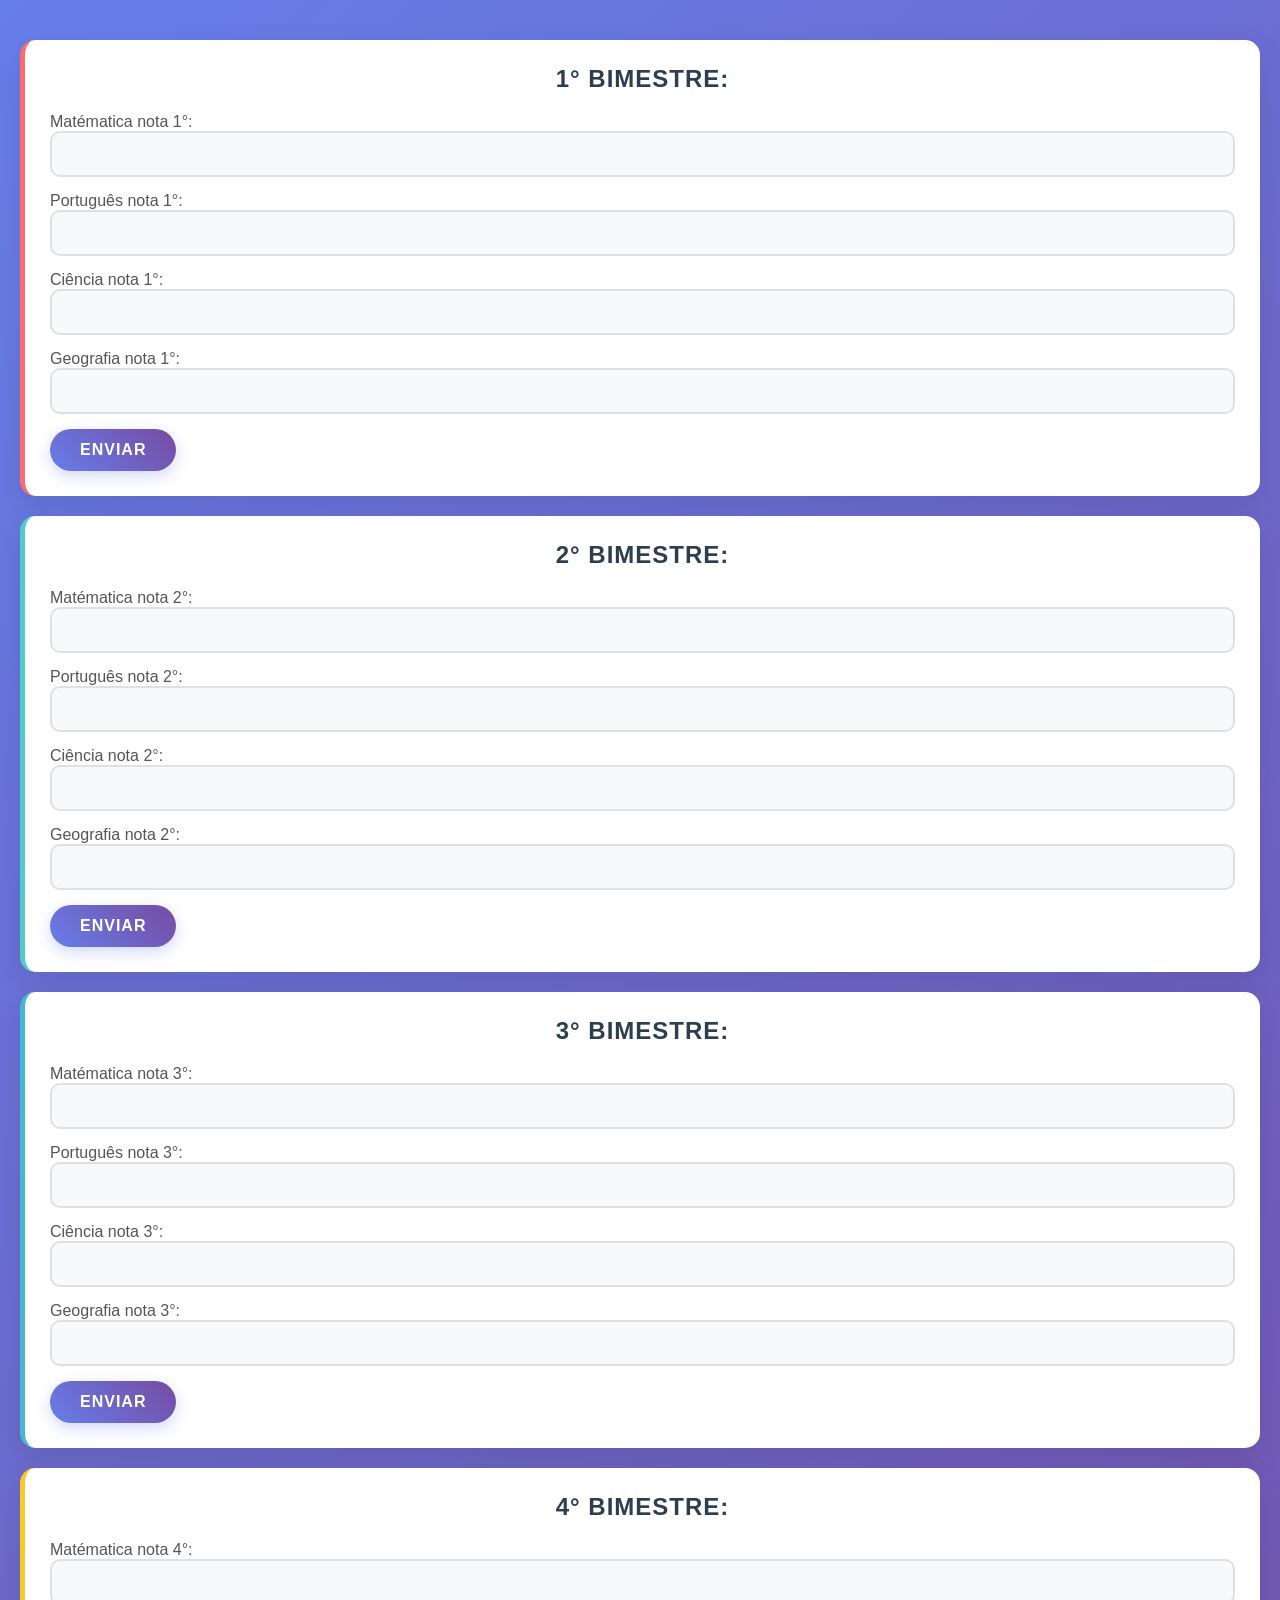
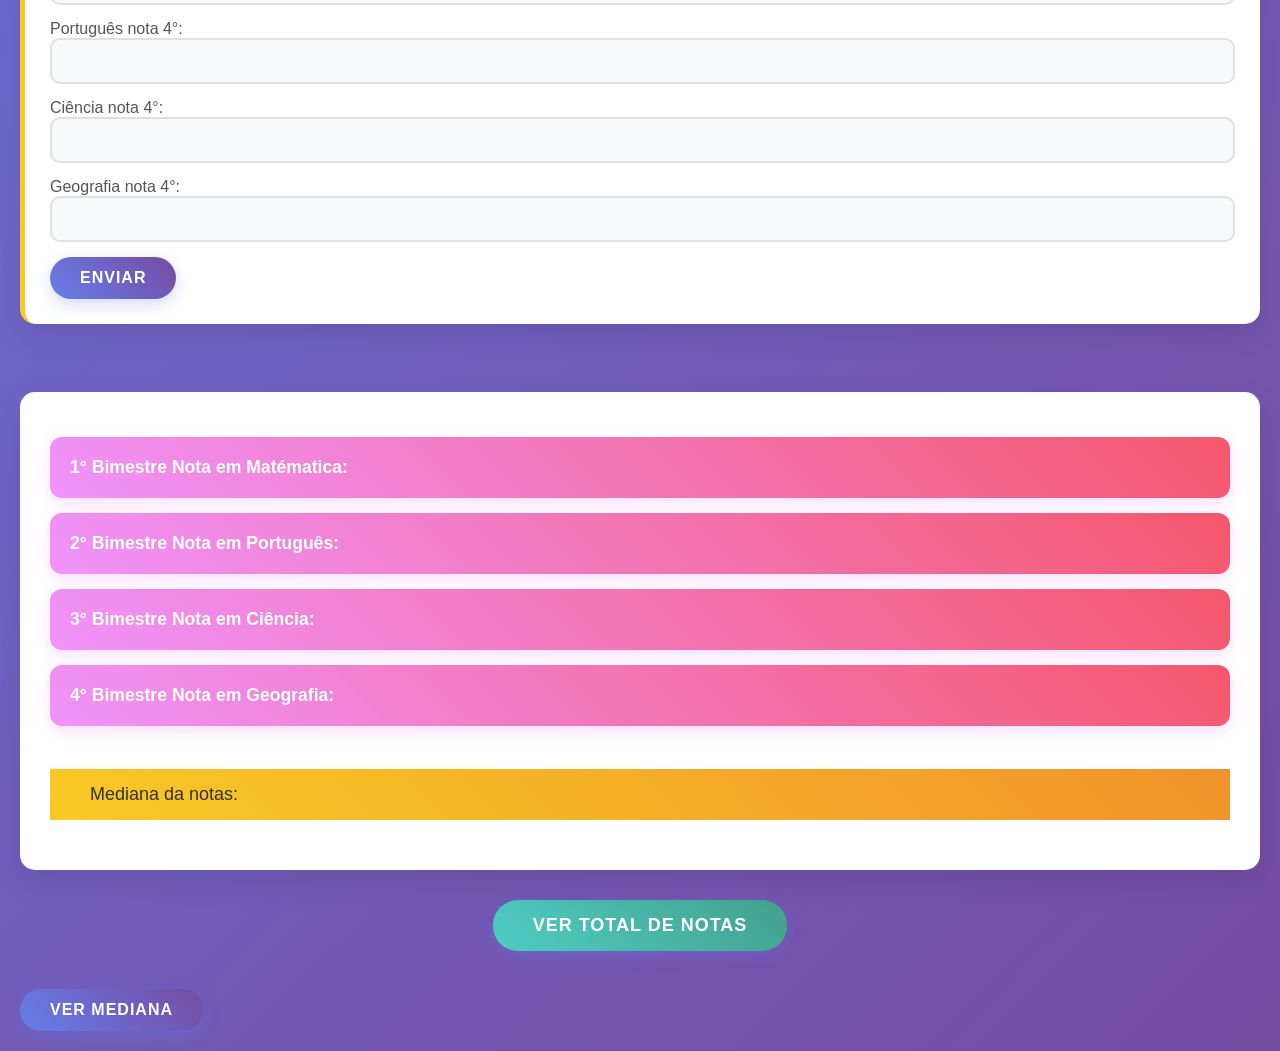
<file: Projeto(gabriel)/Projeto(gabriel)/Web/index.html>
<!DOCTYPE html>
<html lang="en">

<head>
    <meta charset="UTF-8">
    <meta name="viewport" content="width=device-width, initial-scale=1.0">
    <title>Boletim Escolar</title>
    <link rel="stylesheet" href="style.css">
</head>

<body>
<!-- inputs -->
    <div class="first">
        <ul id="1b">
            <h3>1° Bimestre:</h3>
            <p>Matématica nota 1°: <input type="number" id="matematica"></p>
            <p>Português nota 1°: <input type="number" id="portugues"></p>
            <p>Ciência nota 1°: <input type="number" id="ciencia"></p>
            <p>Geografia nota 1°: <input type="number" id="geografia"></p>
            <in><button id="b1">Enviar</button></in>
        </ul>
    </div>

    <div class="second">
        <ul id="2b">
            <h3>2° Bimestre:</h3>
            <p>Matématica nota 2°: <input type="number" id="matematica2"></p>
            <p>Português nota 2°: <input type="number" id="portugues2"></p>
            <p>Ciência nota 2°: <input type="number" id="ciencia2"></p>
            <p>Geografia nota 2°: <input type="number" id="geografia2"></p>
            <in><button id="b2">Enviar</button></in>
        </ul>
    </div>

    <div class="third">
        <ul id="3b">
            <h3>3° Bimestre:</h3>
            <p>Matématica nota 3°: <input type="number" id="matematica3"></p>
            <p>Português nota 3°: <input type="number" id="portugues3"></p>
            <p>Ciência nota 3°: <input type="number" id="ciencia3"></p>
            <p>Geografia nota 3°: <input type="number" id="geografia3"></p>
            <in><button id="b3">Enviar</button></in>
        </ul>
    </div>

    <div class="fourth">
        <ul id="4b">
            <h3>4° Bimestre:</h3>
            <p>Matématica nota 4°: <input type="number" id="matematica4"></p>
            <p>Português nota 4°: <input type="number" id="portugues4"></p>
            <p>Ciência nota 4°: <input type="number" id="ciencia4"></p>
            <p>Geografia nota 4°: <input type="number" id="geografia4"></p>
            <in><button id="b4">Enviar</button></in>
        </ul>
    </div>

    <br>
<!-- total -->
    <ol>
        <ul>
            <li id="item1"> 1° Bimestre Nota em Matématica: </li>
            <li id="item2"> 2° Bimestre Nota em Português: </li>
            <li id="item3"> 3° Bimestre Nota em Ciência: </li>
            <li id="item4"> 4° Bimestre Nota em Geografia: </li>
            <br>

            <div id="mediana">Mediana da notas: </div>
        </ul>
        <button type="button" id="mostra_nota">Ver total de notas</button>
        <br>
        <button type="button" id="total">Ver Mediana</button>

    </ol>


    <script src="main.js"></script>

</body>

</html>
</file>
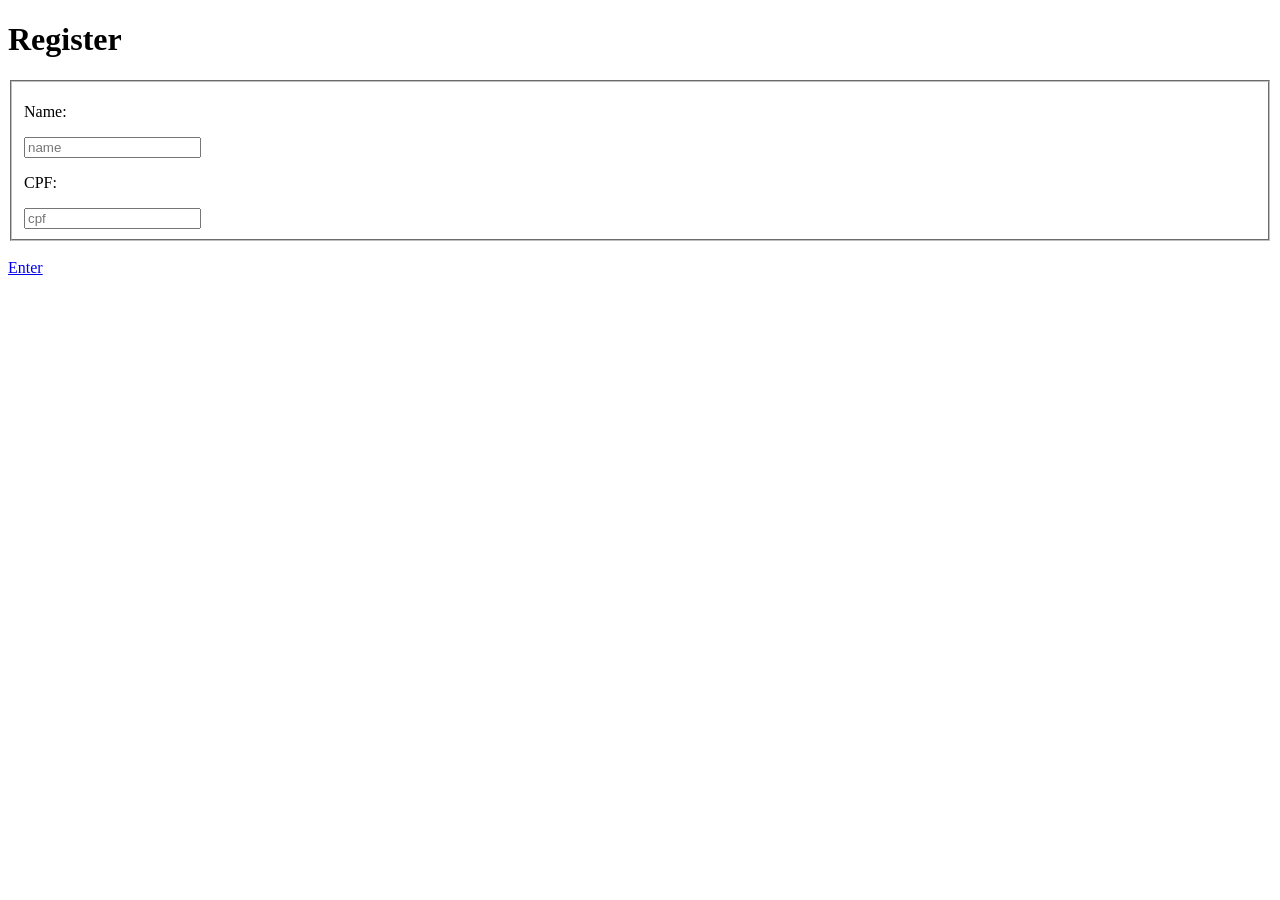
<file: Projeto(gabriel)/Projeto(gabriel)/Web/register.html>
<!DOCTYPE html>
<html lang="pt-br">
<head>
    <meta charset="UTF-8">
    <meta name="viewport" content="width=device-width, initial-scale=1.0">
    <title>Register</title>
</head>
<body>
    <div class="menu">
        <h1>Register</h1>
        <fieldset>
        <p id="nome">Name:</p><input type="text" placeholder="name">
        <p id="cpf">CPF:</p><input type="number" placeholder="cpf">
    </fieldset>
    <br>
    <a href="index.html" target="_blank" class="aba">Enter</a>
    </div>
</body>
</html>
</file>
<file: Projeto(gabriel)/Projeto(gabriel)/Web/style.css>
/* main.css */
* {
    margin: 0;
    padding: 0;
    box-sizing: border-box;
}

body {
    font-family: 'Segoe UI', Tahoma, Geneva, Verdana, sans-serif;
    background: linear-gradient(135deg, #667eea 0%, #764ba2 100%);
    min-height: 100vh;
    padding: 20px;
    color: #333;
}

.container {
    max-width: 1200px;
    margin: 0 auto;
}

/* Títulos dos Bimestres */
.first, .second, .third, .fourth {
    background: white;
    margin: 20px 0;
    padding: 25px;
    border-radius: 15px;
    box-shadow: 0 10px 30px rgba(0,0,0,0.1);
    transition: transform 0.3s ease, box-shadow 0.3s ease;
}

.first:hover, .second:hover, .third:hover, .fourth:hover {
    transform: translateY(-5px);
    box-shadow: 0 20px 40px rgba(0,0,0,0.15);
}

.first { border-left: 5px solid #ff6b6b; }
.second { border-left: 5px solid #4ecdc4; }
.third { border-left: 5px solid #45b7d1; }
.fourth { border-left: 5px solid #f9ca24; }

.first h3, .second h3, .third h3, .fourth h3 {
    color: #2c3e50;
    margin-bottom: 20px;
    font-size: 1.5em;
    text-align: center;
    text-transform: uppercase;
    letter-spacing: 1px;
}

/* Inputs e Labels */
.first p, .second p, .third p, .fourth p {
    margin-bottom: 15px;
    font-weight: 500;
    color: #555;
}

input[type="number"] {
    width: 100%;
    padding: 12px 15px;
    border: 2px solid #e0e0e0;
    border-radius: 10px;
    font-size: 16px;
    transition: all 0.3s ease;
    background: #f8f9fa;
}

input[type="number"]:focus {
    outline: none;
    border-color: #667eea;
    box-shadow: 0 0 0 3px rgba(102, 126, 234, 0.1);
    background: white;
    transform: scale(1.02);
}

/* Botões de Enviar */
in {
    text-align: center;
    margin-top: 20px;
}

button {
    background: linear-gradient(45deg, #667eea, #764ba2);
    color: white;
    border: none;
    padding: 12px 30px;
    border-radius: 25px;
    font-size: 16px;
    font-weight: 600;
    cursor: pointer;
    transition: all 0.3s ease;
    text-transform: uppercase;
    letter-spacing: 1px;
    box-shadow: 0 5px 15px rgba(102, 126, 234, 0.3);
}

button:hover {
    transform: translateY(-2px);
    box-shadow: 0 8px 25px rgba(102, 126, 234, 0.4);
}

button:active {
    transform: translateY(0);
}

/* Seção de Resultados */
ol ul {
    list-style: none;
    background: white;
    padding: 30px;
    border-radius: 15px;
    box-shadow: 0 10px 30px rgba(0,0,0,0.1);
    margin: 30px 0;
}

ol ul li {
    background: linear-gradient(45deg, #f093fb 0%, #f5576c 100%);
    margin: 15px 0;
    padding: 20px;
    border-radius: 12px;
    color: white;
    font-weight: 600;
    font-size: 1.1em;
    box-shadow: 0 5px 15px rgba(240, 147, 251, 0.3);
    transition: transform 0.3s ease;
}

ol ul li:hover {
    transform: scale(1.02);
}

/* Botões principais */
#mostra_nota, #mediana {
    display: block;
    margin: 20px auto;
    padding: 15px 40px;
    font-size: 18px;
    background: linear-gradient(45deg, #4ecdc4, #44a08d);
}

#mediana {
    background: linear-gradient(45deg, #f9ca24, #f0932b);
    margin-top: 10px;
}

/* Responsividade */
@media (max-width: 768px) {
    body {
        padding: 10px;
    }
    
    .first, .second, .third, .fourth {
        margin: 15px 0;
        padding: 20px;
    }
    
    input[type="number"] {
        padding: 10px;
        font-size: 16px;
    }
    
    button {
        padding: 10px 25px;
        font-size: 14px;
    }
    
    ol ul {
        padding: 20px;
        margin: 20px 0;
    }
    
    ol ul li {
        padding: 15px;
        font-size: 1em;
    }
}

/* Animações */
@keyframes fadeInUp {
    from {
        opacity: 0;
        transform: translateY(30px);
    }
    to {
        opacity: 1;
        transform: translateY(0);
    }
}

.first, .second, .third, .fourth, ol ul {
    animation: fadeInUp 0.6s ease forwards;
}

.first { animation-delay: 0.1s; }
.second { animation-delay: 0.2s; }
.third { animation-delay: 0.3s; }
.fourth { animation-delay: 0.4s; }
ol ul { animation-delay: 0.5s; }

/* Scroll suave */
html {
    scroll-behavior: smooth;
}
</file>
